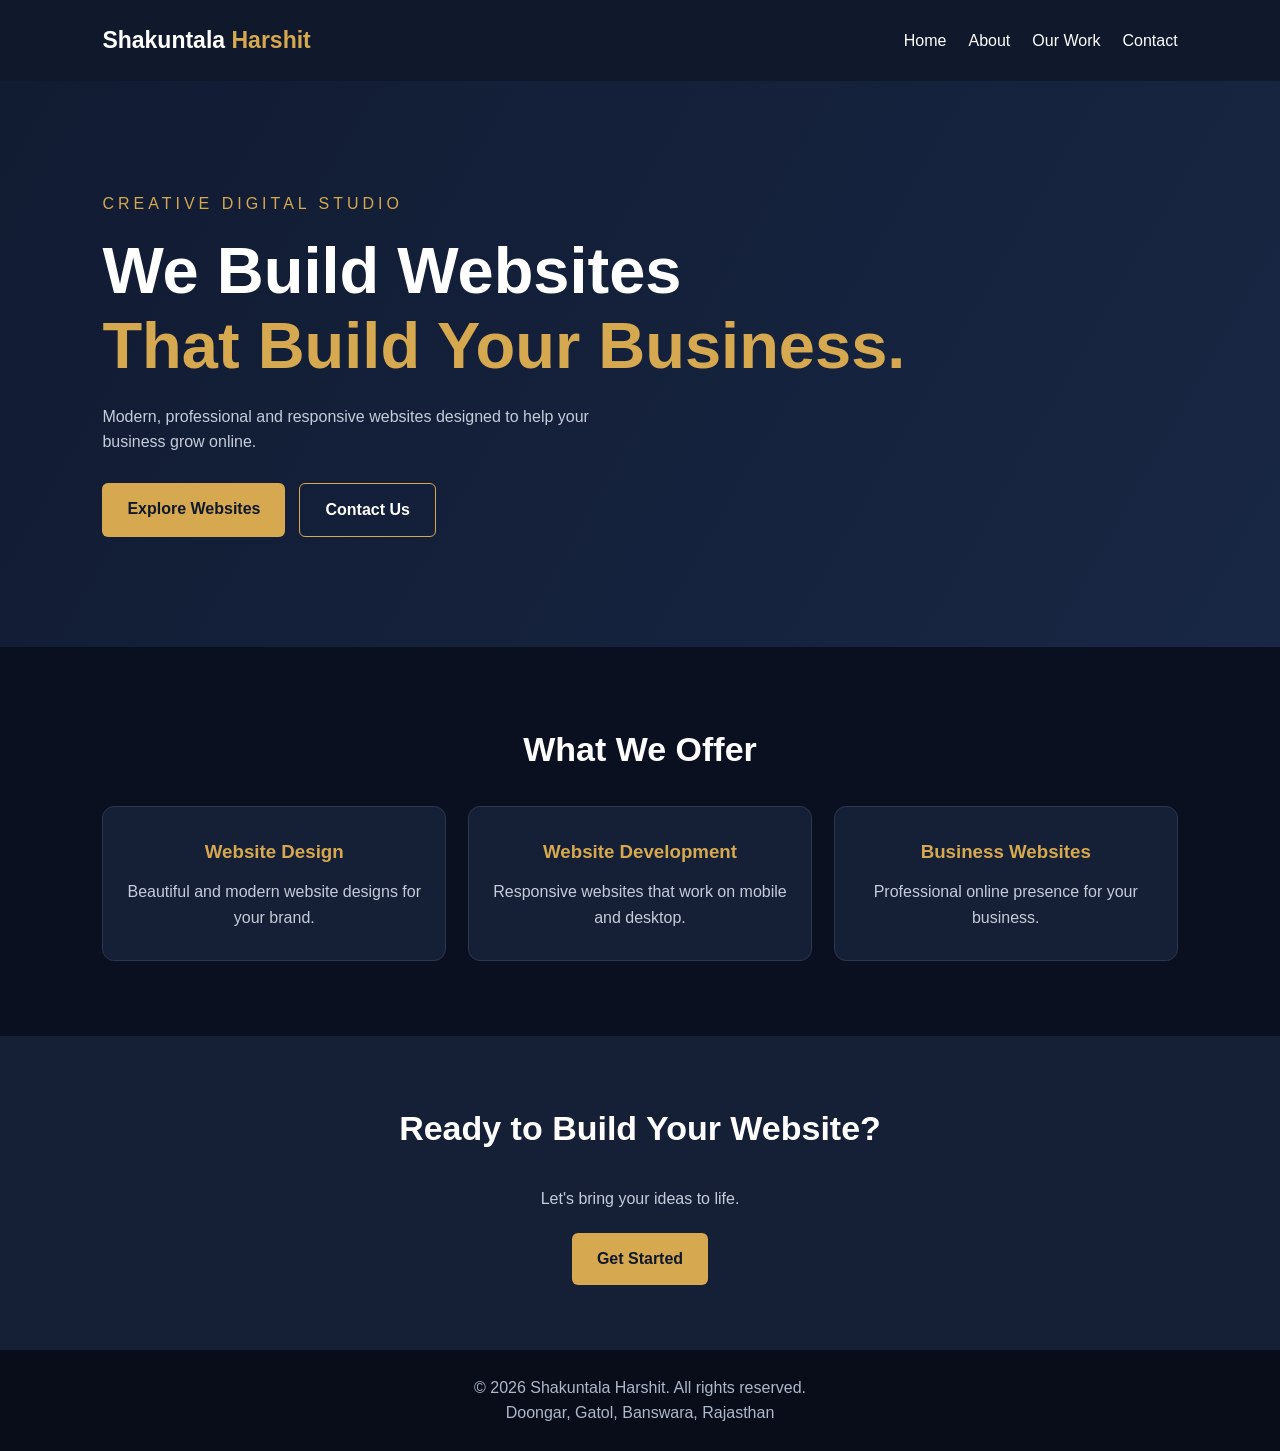
<file: index.html>
<!DOCTYPE html>
<html lang="en">
<head>
    <meta charset="UTF-8">
    <meta name="viewport" content="width=device-width, initial-scale=1.0">
    <meta name="description" content="Shakuntala Harshit - Professional website design and development services.">
    <title>Shakuntala Harshit | Professional Websites</title>
    <link rel="stylesheet" href="global.css">
</head>
<body>

    <header class="header">
        <a href="index.html" class="logo">Shakuntala <span>Harshit</span></a>

        <nav>
            <a href="index.html">Home</a>
            <a href="about.html">About</a>
            <a href="shop.html">Our Work</a>
            <a href="contact.html">Contact</a>
        </nav>
    </header>

    <main>
        <section class="hero">
            <p class="tagline">CREATIVE DIGITAL STUDIO</p>

            <h1>We Build Websites<br>
                <span>That Build Your Business.</span>
            </h1>

            <p class="hero-text">
                Modern, professional and responsive websites
                designed to help your business grow online.
            </p>

            <div class="hero-buttons">
                <a href="shop.html" class="btn">Explore Websites</a>
                <a href="contact.html" class="btn btn-outline">Contact Us</a>
            </div>
        </section>

        <section class="services">
            <h2>What We Offer</h2>

            <div class="service-grid">
                <article class="service-card">
                    <h3>Website Design</h3>
                    <p>Beautiful and modern website designs for your brand.</p>
                </article>

                <article class="service-card">
                    <h3>Website Development</h3>
                    <p>Responsive websites that work on mobile and desktop.</p>
                </article>

                <article class="service-card">
                    <h3>Business Websites</h3>
                    <p>Professional online presence for your business.</p>
                </article>
            </div>
        </section>

        <section class="cta">
            <h2>Ready to Build Your Website?</h2>
            <p>Let's bring your ideas to life.</p>
            <a href="contact.html" class="btn">Get Started</a>
        </section>
    </main>

    <footer>
        <p>© 2026 Shakuntala Harshit. All rights reserved.</p>
        <p>Doongar, Gatol, Banswara, Rajasthan</p>
    </footer>

    <script src="site.js"></script>
</body>
</html>
</file>
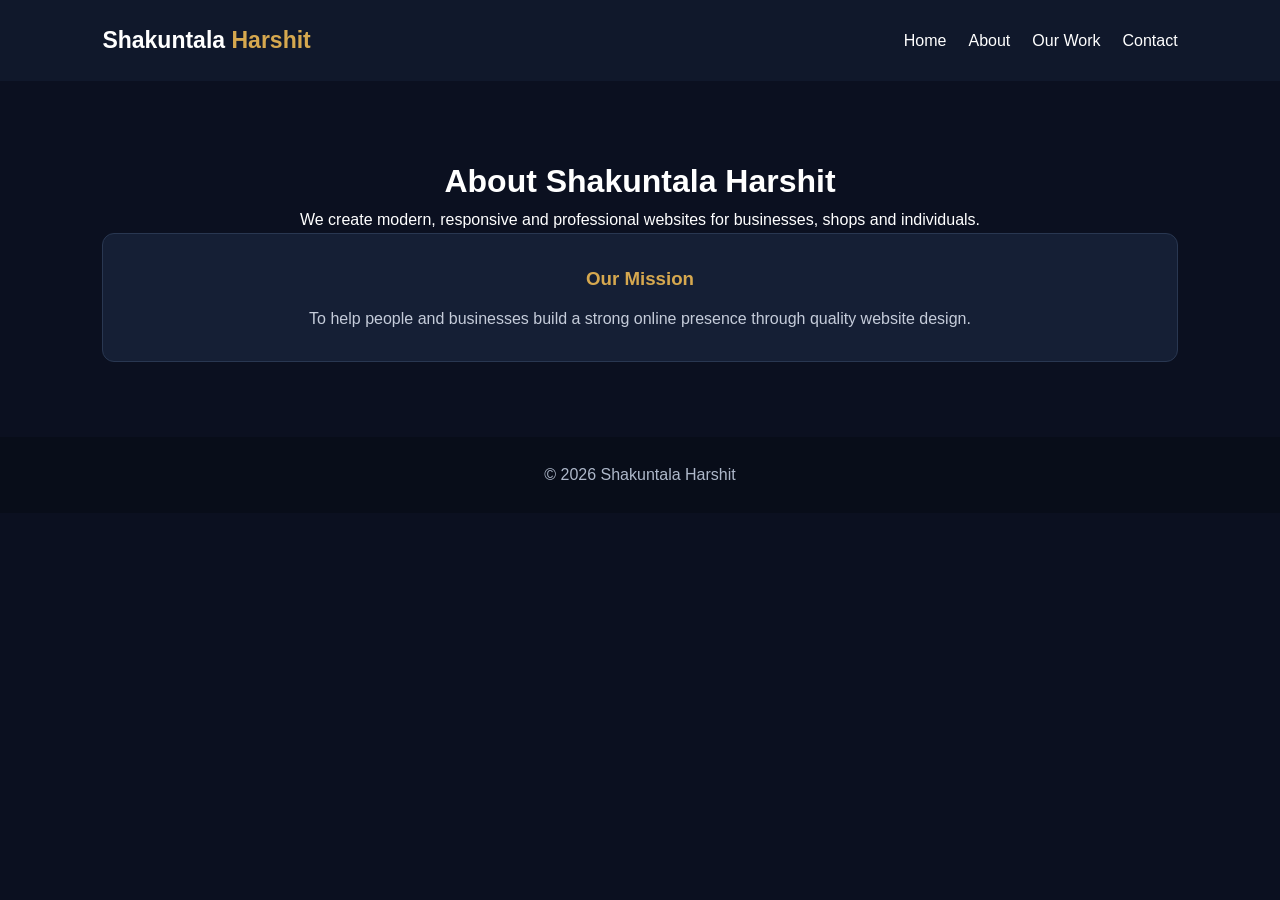
<file: about.html>
<!DOCTYPE html>
<html lang="en">
<head>
    <meta charset="UTF-8">
    <meta name="viewport" content="width=device-width, initial-scale=1.0">
    <title>About | Shakuntala Harshit</title>
    <link rel="stylesheet" href="global.css">
</head>
<body>
    <header class="header">
        <a href="index.html" class="logo">Shakuntala <span>Harshit</span></a>
        <nav>
            <a href="index.html">Home</a>
            <a href="about.html">About</a>
            <a href="shop.html">Our Work</a>
            <a href="contact.html">Contact</a>
        </nav>
    </header>

    <main class="services">
        <h1>About Shakuntala Harshit</h1>
        <p>We create modern, responsive and professional websites for businesses, shops and individuals.</p>

        <div class="service-card">
            <h3>Our Mission</h3>
            <p>To help people and businesses build a strong online presence through quality website design.</p>
        </div>
    </main>

    <footer>
        <p>© 2026 Shakuntala Harshit</p>
    </footer>

    <script src="site.js"></script>
</body>
</html>
</file>
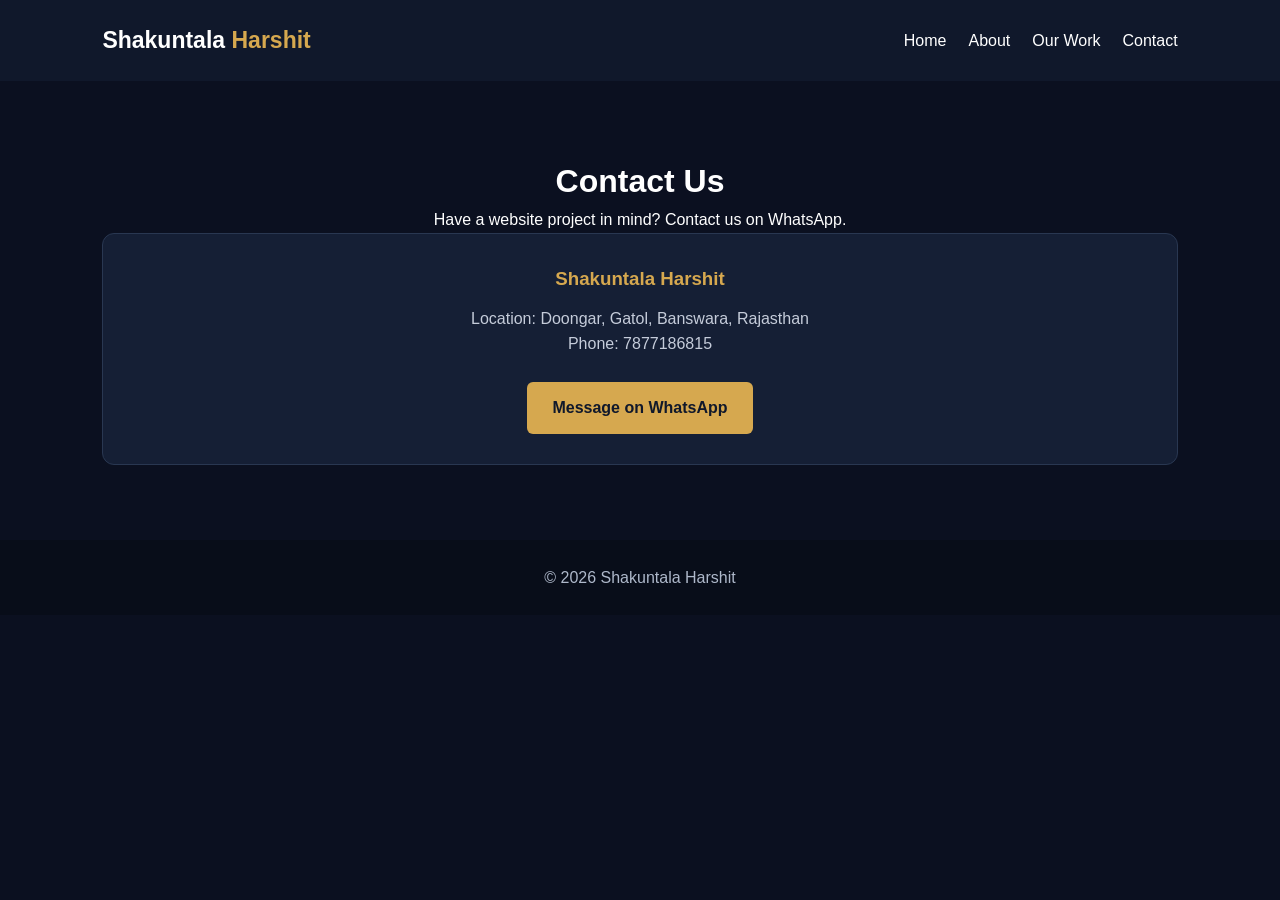
<file: contact.html>
<!DOCTYPE html>
<html lang="en">
<head>
    <meta charset="UTF-8">
    <meta name="viewport" content="width=device-width, initial-scale=1.0">
    <title>Contact | Shakuntala Harshit</title>
    <link rel="stylesheet" href="global.css">
</head>
<body>
    <header class="header">
        <a href="index.html" class="logo">Shakuntala <span>Harshit</span></a>
        <nav>
            <a href="index.html">Home</a>
            <a href="about.html">About</a>
            <a href="shop.html">Our Work</a>
            <a href="contact.html">Contact</a>
        </nav>
    </header>

    <main class="services">
        <h1>Contact Us</h1>
        <p>Have a website project in mind? Contact us on WhatsApp.</p>

        <div class="service-card">
            <h3>Shakuntala Harshit</h3>
            <p>Location: Doongar, Gatol, Banswara, Rajasthan</p>
            <p>Phone: 7877186815</p>
            <br>
            <a class="btn" href="https://wa.me/917877186815?text=Hello%20Shakuntala%20Harshit%2C%20I%20want%20a%20website.">
                Message on WhatsApp
            </a>
        </div>
    </main>

    <footer>
        <p>© 2026 Shakuntala Harshit</p>
    </footer>

    <script src="site.js"></script>
</body>
</html>
</file>
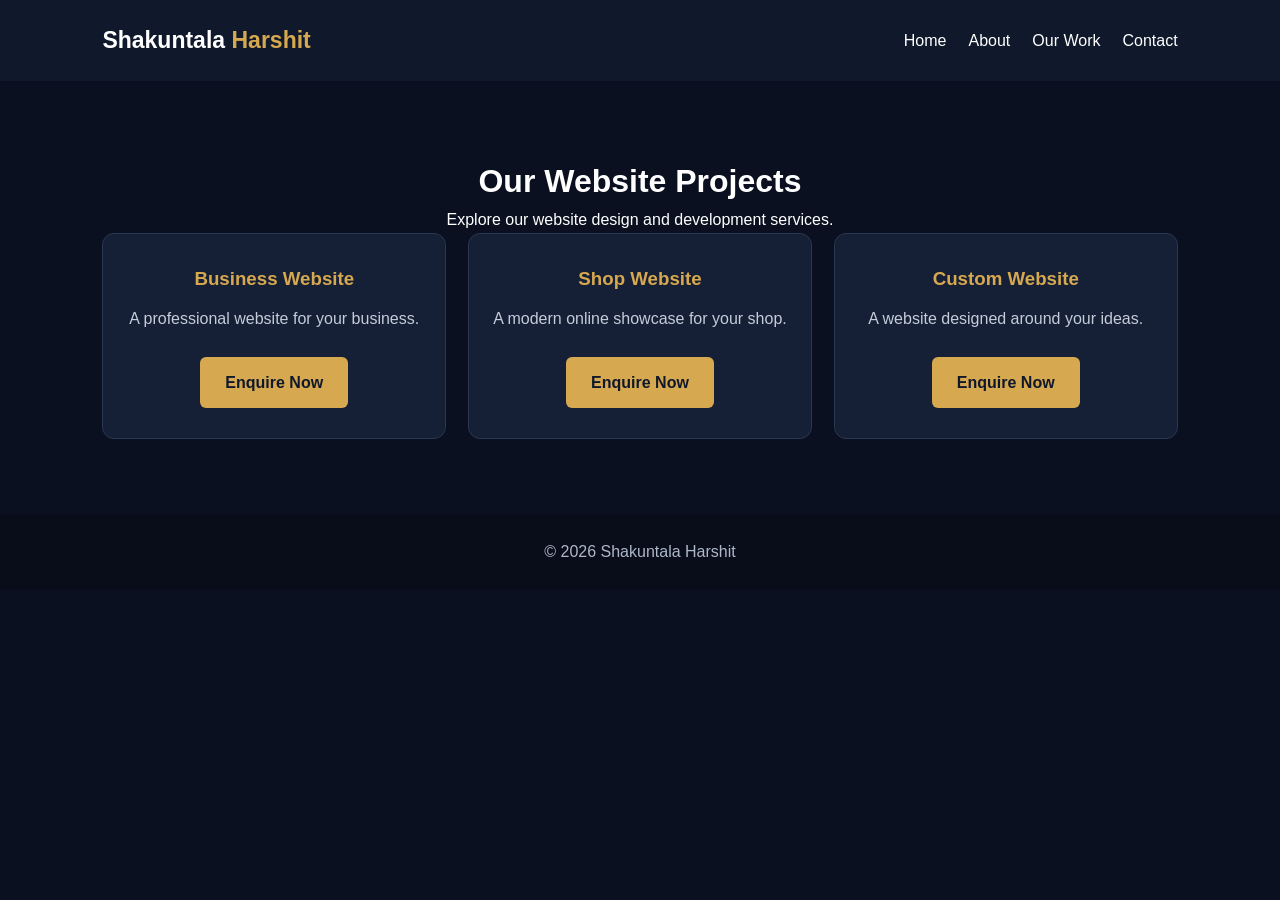
<file: shop.html>
<!DOCTYPE html>
<html lang="en">
<head>
    <meta charset="UTF-8">
    <meta name="viewport" content="width=device-width, initial-scale=1.0">
    <title>Our Websites | Shakuntala Harshit</title>
    <link rel="stylesheet" href="global.css">
</head>
<body>
    <header class="header">
        <a href="index.html" class="logo">Shakuntala <span>Harshit</span></a>
        <nav>
            <a href="index.html">Home</a>
            <a href="about.html">About</a>
            <a href="shop.html">Our Work</a>
            <a href="contact.html">Contact</a>
        </nav>
    </header>

    <main class="services">
        <h1>Our Website Projects</h1>
        <p>Explore our website design and development services.</p>

        <div class="service-grid">
            <article class="service-card">
                <h3>Business Website</h3>
                <p>A professional website for your business.</p>
                <br>
                <a class="btn" href="https://wa.me/917877186815?text=I%20am%20interested%20in%20a%20business%20website.">Enquire Now</a>
            </article>

            <article class="service-card">
                <h3>Shop Website</h3>
                <p>A modern online showcase for your shop.</p>
                <br>
                <a class="btn" href="https://wa.me/917877186815?text=I%20am%20interested%20in%20a%20shop%20website.">Enquire Now</a>
            </article>

            <article class="service-card">
                <h3>Custom Website</h3>
                <p>A website designed around your ideas.</p>
                <br>
                <a class="btn" href="https://wa.me/917877186815?text=I%20want%20a%20custom%20website.">Enquire Now</a>
            </article>
        </div>
    </main>

    <footer>
        <p>© 2026 Shakuntala Harshit</p>
    </footer>

    <script src="site.js"></script>
</body>
</html>
</file>
<file: global.css>
* {
    margin: 0;
    padding: 0;
    box-sizing: border-box;
}

body {
    font-family: Arial, sans-serif;
    background: #0b1020;
    color: #ffffff;
    line-height: 1.6;
}

.header {
    display: flex;
    justify-content: space-between;
    align-items: center;
    padding: 22px 8%;
    background: #10182b;
    flex-wrap: wrap;
    gap: 15px;
}

.logo {
    color: white;
    font-size: 23px;
    font-weight: bold;
    text-decoration: none;
}

.logo span,
.hero h1 span {
    color: #d6a84f;
}

nav {
    display: flex;
    gap: 22px;
    flex-wrap: wrap;
}

nav a {
    color: white;
    text-decoration: none;
}

nav a:hover {
    color: #d6a84f;
}

.hero {
    min-height: 560px;
    padding: 110px 8%;
    display: flex;
    flex-direction: column;
    justify-content: center;
    background: linear-gradient(120deg, #111b32, #182744);
}

.tagline {
    color: #d6a84f;
    letter-spacing: 4px;
    margin-bottom: 18px;
}

.hero h1 {
    font-size: clamp(38px, 6vw, 65px);
    line-height: 1.15;
    margin-bottom: 20px;
}

.hero-text {
    max-width: 550px;
    color: #c5ccda;
    margin-bottom: 28px;
}

.hero-buttons {
    display: flex;
    gap: 14px;
    flex-wrap: wrap;
}

.btn {
    display: inline-block;
    background: #d6a84f;
    color: #10182b;
    padding: 13px 25px;
    border-radius: 6px;
    text-decoration: none;
    font-weight: bold;
}

.btn:hover {
    background: #f0c875;
}

.btn-outline {
    background: transparent;
    border: 1px solid #d6a84f;
    color: white;
}

.services {
    padding: 75px 8%;
    text-align: center;
}

.services h2,
.cta h2 {
    font-size: 34px;
    margin-bottom: 30px;
}

.service-grid {
    display: grid;
    grid-template-columns: repeat(auto-fit, minmax(220px, 1fr));
    gap: 22px;
}

.service-card {
    background: #151f35;
    border: 1px solid #293751;
    border-radius: 12px;
    padding: 30px 22px;
}

.service-card h3 {
    color: #d6a84f;
    margin-bottom: 12px;
}

.service-card p {
    color: #c5ccda;
}

.cta {
    background: #151f35;
    text-align: center;
    padding: 65px 20px;
}

.cta p {
    color: #c5ccda;
    margin-bottom: 22px;
}

footer {
    text-align: center;
    padding: 25px;
    color: #aeb8ca;
    background: #080d19;
}

@media (max-width: 600px) {
    .header {
        flex-direction: column;
    }

    nav {
        justify-content: center;
        gap: 14px;
    }

    .hero {
        padding: 75px 7%;
    }
}
</file>
